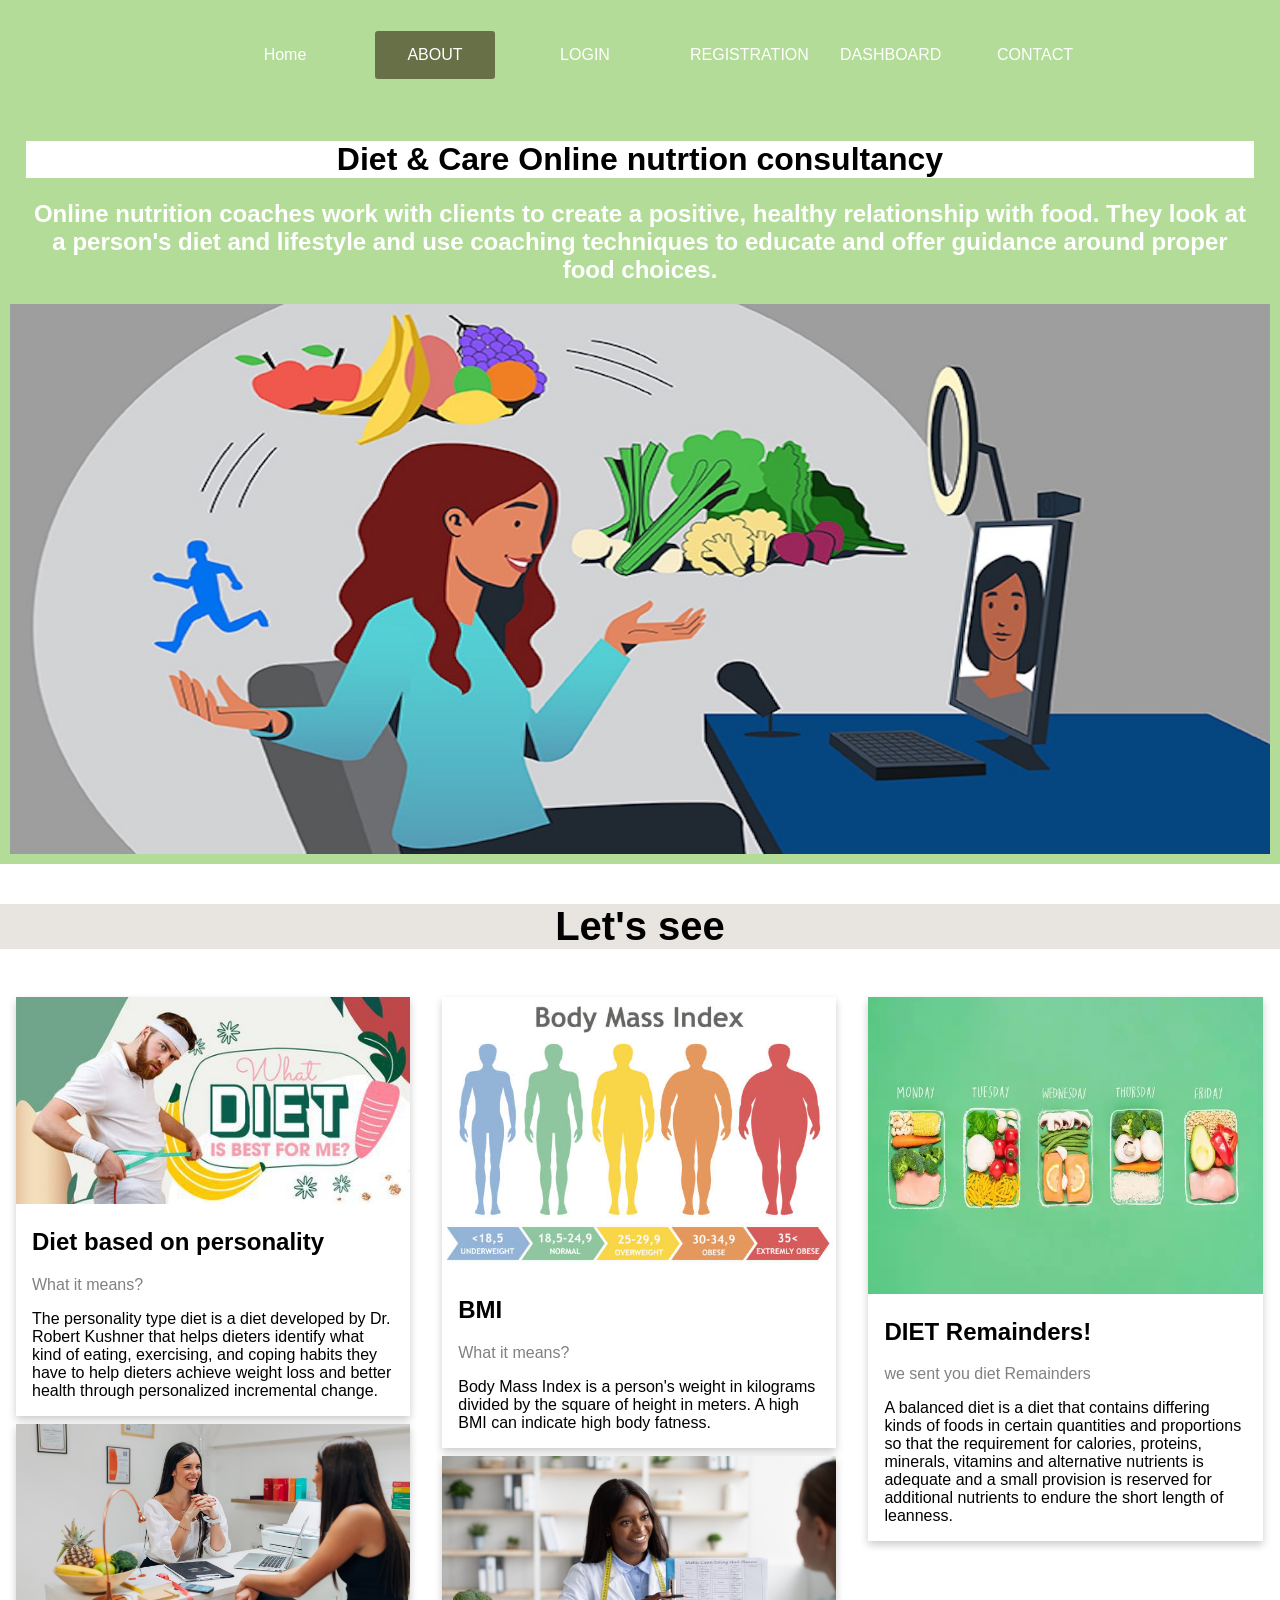
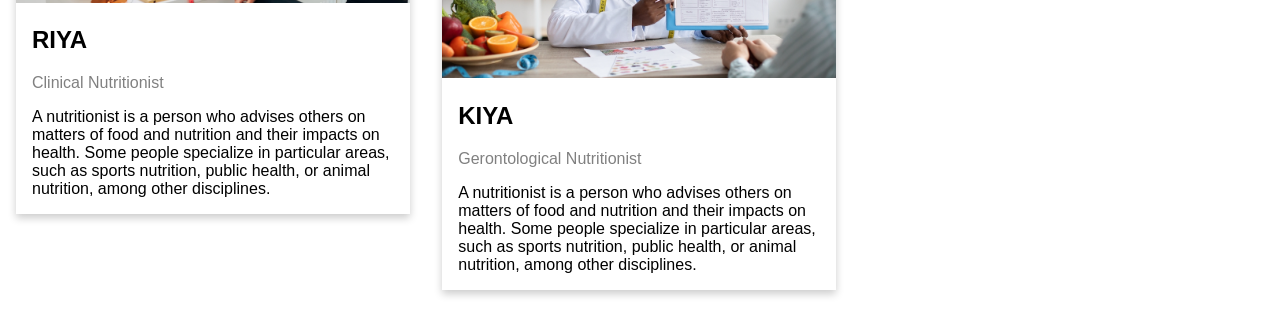
<file: SDP3-FE/about.html>
<!DOCTYPE html>
<html>
<head>
<meta name="viewport" content="width=device-width, initial-scale=1">
<!-- <link rel="stylesheet" href="style.css"> -->
<style>
.menu-bar{
  background-color: #6ebc3a84  ;
    text-align: center;
}

.menu-bar ul{
    display: inline-flex;
    list-style: none;
    color:white;
}
.menu-bar ul li{
    width: 120px;
    margin: 15px;
    padding: 15px;
}
.menu-bar ul li a{
    text-decoration: none;
    color: #fff;
}
.active, .menu-bar ul li:hover 
{
    background:rgb(103, 112, 70) ;
    border-radius: 3px;

}
.sub-menu-1
{
    display: none;
}
.menu-bar ul li:hover  .sub-menu-1{

    display: block;
    position: absolute;
    background:rgb(176, 215, 99) ;
    margin-top: 15px;
    margin-left: -15px;

}
.menu-bar ul li:hover  .sub-menu-1 ul{
    display: block;
    margin: 10px;
}
.menu-bar ul li:hover .sub-menu-1 ul li{
    width: 150px;
    padding: 10px;
    border-bottom: 1px dotted #fff;
    background: transparent;
    border-radius: 0;
    text-align: left;
}
.menu-bar ul li:hover .sub-menu-1 ul li:last-child{
    border-bottom: none;

}
.menu-bar ul li:hover .sub-menu-1 ul li a:hover{
    color:black;
}


body {
  font-family: Arial, Helvetica, sans-serif;
  margin: 0;
}

html {
  box-sizing: border-box;
}

*, *:before, *:after {
  box-sizing: inherit;
}

.column {
  float: left;
  width: 33.3%;
  margin-bottom: 16px;
  padding: 0 8px;
}

.card {
  box-shadow: 0 4px 8px 0 rgba(0, 0, 0, 0.2);
  margin: 8px;
}

.about-section {
  padding: 10px;
  text-align: center;
  background-color: #6ebc3a84;
  color: white;
}

.container {
  padding: 0 16px;
}

.container::after, .row::after {
  content: "";
  clear: both;
  display: table;
}

.title {
  color: grey;
}

.button {
  border: none;
  outline: 0;
  display: inline-block;
  padding: 8px;
  color: white;
  background-color: #000;
  text-align: center;
  cursor: pointer;
  width: 100%;
}

.button:hover {
  background-color: #555;
}

@media screen and (max-width: 650px) {
  .column {
    width: 100%;
    display: block;
  }

}
.display-container{
  background-size: auto;
}

h1{
  background-color:white;
  color: #000;

}
h3{
  background-color:rgba(150, 135, 113, 0.214);
  color:black;
  font-size: 40px;
}
</style>
</head>
<body>
  <div class="menu-bar">  
    <ul>
        <li ><a href="#">Home</a></li>
        <li class="active"><a href="#"><a href="about.html">ABOUT</a></a>
        <li><a href="#"></a>
            <a href="login.html">LOGIN</a>
          </a></li>
          <li ><a href="#"></a>
            <a href="reg.html">REGISTRATION</a>
          </li>
        <li>
            <a href="#"></a>
            <a href="dashboard.html">DASHBOARD</a>
        </li>  
        <li><a href="#"></a>
            <a href="message.html">CONTACT</a>
        </li>
    </ul> 
</div>
    <div class="about-section">
      <div class="container">
        <h1> Diet & Care Online nutrtion consultancy</h1>
        <h2>Online nutrition coaches work with clients to create a positive, healthy relationship with food. 
          They look at a person's diet and lifestyle and use coaching techniques to educate and offer guidance around proper food choices.<h2></div>
        <img class="mySlides" src="images/img19.jpeg" width="100%" height="550" >
        <img class="mySlides" src="images/img20.jpg" width="100%" height="550">
        <img class="mySlides" src="images/img21.jpg" width="100%" height="550">
        <img class="mySlides" src="images/img22.jpg" width="100%" height="550">
        
      </div>
      <script>
        var myIndex = 0;
        carousel();
        
        function carousel() {
          var i;
          var x = document.getElementsByClassName("mySlides");
          for (i = 0; i < x.length; i++) {
            x[i].style.display = "none";  
          }
          myIndex++;
          if (myIndex > x.length) {myIndex = 1}    
          x[myIndex-1].style.display = "block";  
          setTimeout(carousel, 2000); // Change image every 2 seconds
        }
        </script>

<h3 style="text-align:center">Let's see</h3>
<div class="row">
  <div class="column">
    <div class="card">
      <img src="images/img13.jpg" alt="Jane" style="width:100%">
      <div class="container">
        <h2>Diet based on personality</h2>
        <p class="title">What it means?</p>
        <p>The personality type diet is a diet developed by Dr. Robert Kushner that helps dieters identify what kind of eating, exercising, 
            and coping habits they have to help dieters achieve weight loss and better health through personalized incremental change.</p>
      </div>
    </div>
    
    <div class="row">
      <div class="card">
        <img src="images/img15.png" alt="John" style="width:100%">
        <div class="container">
          <h2>RIYA</h2>
          <p class="title"> Clinical Nutritionist</p>
          <p>A nutritionist is a person who advises others on matters of food and nutrition and their impacts on health.
               Some people specialize in particular areas, such as sports nutrition, public health, or animal nutrition, among other disciplines.</p>
          
        </div>
      </div>
    </div>
  </div>

  

  <div class="column">
    <div class="card">
      <img src="images/img14.jpg" alt="Mike" style="width:100%">
      <div class="container">
        <h2>BMI</h2>
        <p class="title">What it means?</p>
        <p>Body Mass Index is a person's weight in kilograms divided by the square of height in meters. 
            A high BMI can indicate high body fatness.</p>
       
       
      </div>
    </div>

    
    <div class="row">
      <div class="card">
        <img src="images/img17.jpg" alt="John" style="width:100%">
        <div class="container">
          <h2>KIYA</h2>
          <p class="title">Gerontological Nutritionist</p>
          <p>A nutritionist is a person who advises others on matters of food and nutrition and their impacts on health.
               Some people specialize in particular areas, such as sports nutrition, public health, or animal nutrition, among other disciplines.</p>
          
        </div>
      </div>

</div>

  </div>


    <div class="column">
      <div class="card">
        <img src="images/img16.webp" alt="John" style="width:100%">
        <div class="container">
          <h2>DIET Remainders!</h2>
          <p class="title">we sent you diet Remainders</p>
          <p>A balanced diet is a diet that contains differing kinds of foods in certain quantities and proportions so that the requirement for calories,
             proteins, minerals, vitamins and alternative nutrients is adequate and a small provision is reserved for additional nutrients to endure the short length of leanness.</p>
            </div>
        </div>
      </div>

      

        

</body>
</html>
</file>
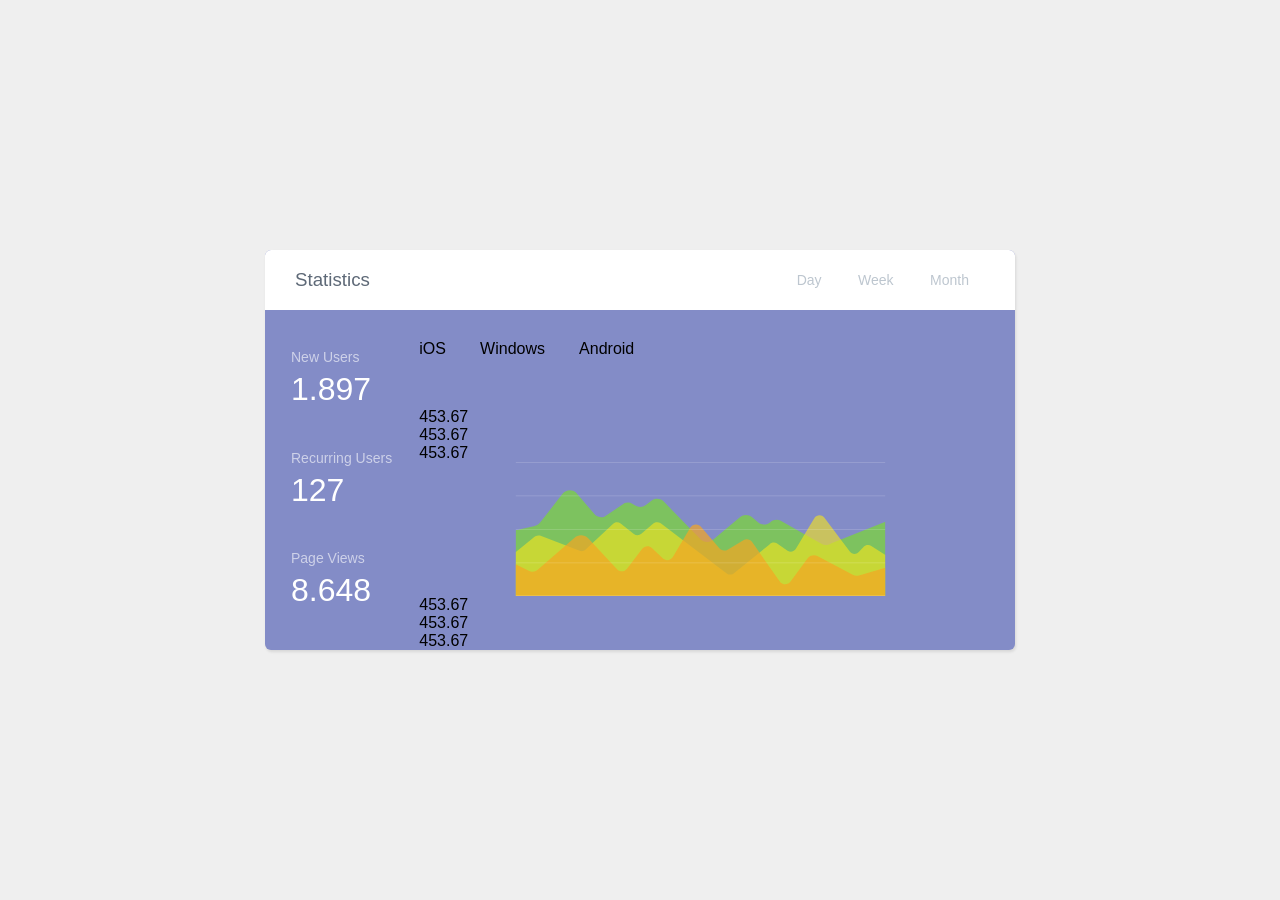
<file: SDP3-FE/analytics.html>
<!DOCTYPE html>
<html>
    <head>

        <style>
            * {
  box-sizing: border-box;
}
 
html, body {
  height: 100%;
  width: 100%;
  display: flex;
  justify-content: center;
  align-items: center;
  font-family: 'Roboto', sans-serif;
  background: #efefef;
  overflow: hidden;
}
.panel {
  width: 750px;
  height: 400px;
  background: #838CC7;
  box-shadow: 1px 2px 3px 0px rgba(0,0,0,0.10);
  border-radius: 6px;
  overflow: hidden;
}
.panel-header {
  display: flex;
  justify-content: space-between;
  align-items: center;
  padding: 0 30px;
  height: 60px;
  background: #fff;
}
 
.title {
  color: #5E6977;
  font-weight: 500;
}
 
.calendar-views span {
  font-size: 14px;
  font-weight: 300;
  color: #BDC6CF;
  padding: 6px 14px;
  border: 2px solid transparent;
}
.panel-body {
  display: flex;
  height: 340px;
}
.categories {
  display: flex;
  flex-direction: column;
  justify-content: space-between;
  flex-basis: 25%;
  padding: 39px 0px 41px 26px;
}
.category {
  display: flex;
  flex-direction: column;
}
.category span:first-child {
  font-weight: 300;
  font-size: 14px;
  opacity: 0.6;
  color: #fff;
  margin-bottom: 6px;
}
.category span:last-child {
  font-size: 32px;
  font-weight: 300;
  color: #fff;
}
.chart {
  width: 100%;
  height: 100%;
  display: flex;
  flex-direction: column;
  flex-grow: 2;
  position: relative;
}
 
.operating-systems {
  display: flex;
  justify-content: space-between;
  width: 215px;
  margin-top: 30px;
  margin-bottom: 50px;
}
span[class*=&quot;-os&quot;] {
  font-size: 14px;
  font-weight: 300;
  font-size: 14px;
  color: #c3c6e4;  
}
span[class*=&quot;-os&quot;] span {
  width: 9px;
  height: 9px;
  display: inline-block;
  border-radius: 50%;
  margin-right: 9px;
}
.android-os span {
  background: #80B354;
}
.ios-os span {
  background: #F5A623;
}
.windows-os span {
  background: #F8E71C;
}
div[class*=&quot;-stats&quot;] {
  position: absolute;
  color: #fff;
  font-size: 12px;
  display: flex;
  opacity: 0;
  animation: showstats 0.6s linear 1.8s;
  animation-fill-mode: forwards;  
}
 
div[class*=&quot;-stats&quot;] span {
  height: 12px;
  width: 12px;
  margin: 0 7px;
  background-color: #fff;
  border: 2px solid transparent;
  border-radius: 50%;  
}
 
.android-stats {
  bottom: 155px;
  right: 230px;
}
 
.ios-stats {
  bottom: 83px;
  left: 133px;
}
 
.windows-stats {
  bottom: 133px;
  right: 62px;
}
.calendar-views span:hover {
  border: 2px solid #BDC6CF;
  cursor: pointer;
  border-radius: 15px;
}
div[class*=&quot;-stats&quot;] span:hover {
  transform: scale(1.4) rotate(0.02deg);
  border: 2px solid #fff;
  cursor: pointer;
  transition: transform 0.2s ease-in-out;
}
 
.android-stats span:hover {
  background: #80B354;
}
 
.ios-stats span:hover {
  background: #F5A623;
}
 
.windows-stats span:hover {
  background: #F8E71C;
}
.dataset-1 {
  animation: raise .8s linear 1;
  transform-origin: bottom;
}
.dataset-2 {
  animation: raise 1.6s linear 1;
  transform-origin: bottom;
}
.dataset-3 {
  animation: raise 1.8s linear 1;
  transform-origin: bottom;
}
 
.lines {
  opacity: 0;
  animation: showlines 0.6s linear 1.6s;
  animation-fill-mode: forwards;  
}
 
@keyframes showlines {
  to { opacity: 0.2; }
}
 
@keyframes showstats {
  to { opacity: 1; }
}
 
@keyframes raise {
  0% { transform: scaleY(0.01); }
  75% { transform: scaleY(1.1); }
  100% { transform: scaleY(1); }
}
        </style>
    </head>
    <body>
        <div class="wrapper">
            <div class="panel">
              <div class="panel-header">
                <h3 class="title">Statistics</h3>
       
                <div class="calendar-views">
                  <span>Day</span>
                  <span>Week</span>
                  <span>Month</span>
                </div>
              </div>
       
              <div class="panel-body">
                <div class="categories">
                  <div class="category">
                    <span>New Users</span>
                    <span>1.897</span>
                  </div>
                  <div class="category">
                    <span>Recurring Users</span>
                    <span>127</span>
                  </div>
                  <div class="category">
                    <span>Page Views</span>
                    <span>8.648</span>
                  </div>
                </div>
       
                <div class="chart">
                  <div class="operating-systems">
                    <span class="ios-os">
                      <span></span>iOS
                    </span>
                    <span class="windows-os">
                      <span></span>Windows
                    </span>
                    <span class="android-os">
                      <span></span>Android
                    </span>
                  </div>
       
                  <div class="android-stats">
                    453.67<span></span>
                  </div>
                  <div class="ios-stats">
                    <span></span>453.67
                  </div>
                  <div class="windows-stats">
                    <span></span>453.67
                  </div>
       
                  <svg width="563" height="204" class="data-chart" viewBox="0 0 563 204" xmlns="https://www.w3.org/2000/svg">
                    <svg width="563" height="204" class="data-chart" viewBox="0 0 563 204" xmlns="https://www.w3.org/2000/svg">
                        <g fill="none" fill-rule="evenodd">
                          <path class="dataset-1" d="M30.046 97.208c2.895-.84 5.45-2.573 7.305-4.952L71.425 48.52c4.967-6.376 14.218-7.38 20.434-2.217l29.447 34.46c3.846 3.195 9.08 4.15 13.805 2.52l31.014-20.697c4.038-1.392 8.485-.907 12.13 1.32l3.906 2.39c5.03 3.077 11.43 2.753 16.124-.814l8.5-6.458c6.022-4.577 14.563-3.676 19.5 2.056l54.63 55.573c5.622 6.526 15.686 6.647 21.462.258l37.745-31.637c5.217-5.77 14.08-6.32 19.967-1.24l8.955 7.726c5.42 4.675 13.456 4.63 18.82-.11 4.573-4.036 11.198-4.733 16.508-1.735l61.12 34.505c4.88 2.754 10.916 2.408 15.45-.885L563 90.915V204H0v-87.312-12.627c5.62-.717 30.046-6.852 30.046-6.852z" fill="#7DC855" opacity=".9"/>
                          <path class="dataset-2" d="M563 141.622l-21.546-13.87c-3.64-2.343-8.443-1.758-11.408 1.39l-7.565 8.03c-3.813 4.052-10.378 3.688-13.718-.758L469.83 84.58c-3.816-5.08-11.588-4.687-14.867.752l-28.24 46.848c-2.652 4.402-8.48 5.673-12.74 2.78l-15.828-10.76c-3.64-2.475-8.55-1.948-11.575 1.245l-53.21 43.186c-3.148 3.32-8.305 3.74-11.953.974l-100.483-76.2c-3.364-2.55-8.06-2.414-11.27.326l-18.24 15.58c-3.25 2.773-8.015 2.874-11.38.24L159.91 93.79c-3.492-2.733-8.467-2.51-11.697.525l-41.58 39.075c-2.167 2.036-5.21 2.868-8.117 2.218L39.05 112.5c-4.655-1.808-9.95-.292-12.926 3.7L0 137.31V204h563v-62.378z" fill="#F8E71C" opacity=".6"/>
                          <path class="dataset-3" d="M0 155.59v47.415c0 .55.448.995 1 .995h562v-43.105l-40.286 11.83c-3.127.92-6.493.576-9.368-.954l-53.252-28.32c-5.498-2.924-12.323-1.365-15.987 3.654l-25.48 34.902c-4.08 5.59-12.478 5.513-16.455-.148L360.06 121.92c-2.802-4.073-8.2-5.457-12.633-3.237L322.2 133.827c-4.415 2.21-9.792.848-12.604-3.196L282.78 99.25c-4.106-5.906-12.978-5.6-16.665.57l-26.757 44.794c-3.253 5.446-10.753 6.468-15.36 2.092l-16.493-15.673c-4.27-4.058-11.138-3.522-14.72 1.148l-23.167 30.21c-3.722 4.852-10.937 5.207-15.12.744l-44.385-47.345c-5.807-5.427-14.83-5.508-20.734-.19l-55.76 48.31c-3.76 3.26-9.127 3.93-13.582 1.703L0 155.59z" fill="#F5A623" opacity=".7"/>
                          <path class="lines" fill="#FFF" opacity=".2" d="M0 203h563v1H0zM0 153h563v1H0zM0 102h563v1H0zM0 51h563v1H0zM0 0h563v1H0z"/>
                        </g>
                      </svg>
      
                  </svg>
                  <div class="android-stats">
                    453.67<span></span>
                  </div>
                  <div class="ios-stats">
                    <span></span>453.67
                  </div>
                  <div class="windows-stats">
                    <span></span>453.67
                  </div>
       
                </div>
              </div>
            </div>
    </body>
</html>
</file>
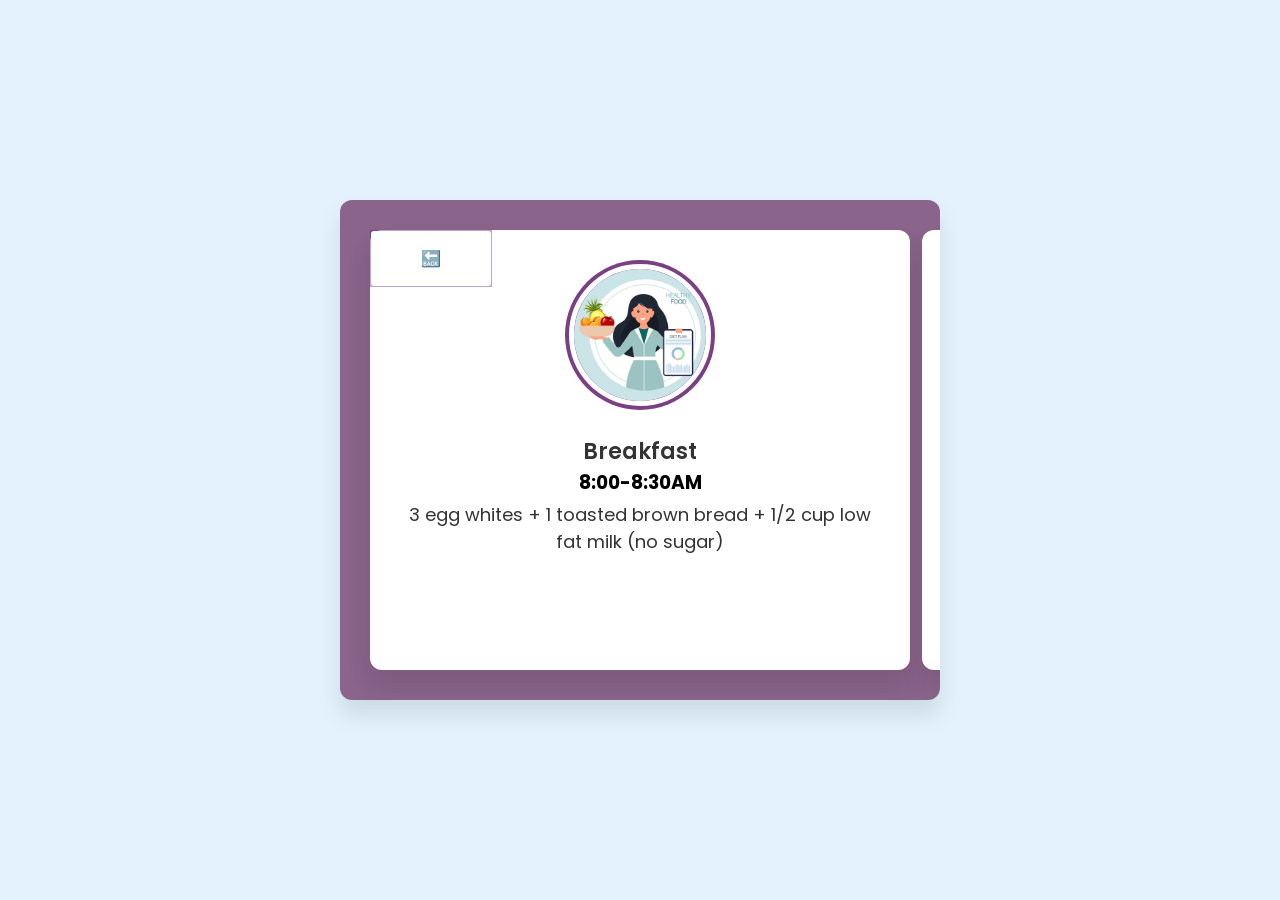
<file: SDP3-FE/diet.html>
<!DOCTYPE html>
<html lang="en">
  <head>
    <meta charset="UTF-8" />
    <meta http-equiv="X-UA-Compatible" content="IE=edge" />
    <meta name="viewport" content="width=device-width, initial-scale=1.0" />
    <title>Online Health And Nutrition Consultancy </title>
    <style>
/* Import Google font - Poppins */
@import url("https://fonts.googleapis.com/css2?family=Poppins:wght@200;300;400;500;600;700&display=swap");

.menu-bar{
    background: rgb(176, 215, 99);
    text-align: center;
    position: fixed;
    
}

.menu-bar ul{
    display: inline-flex;
    list-style: none;
    color:white;
}
.menu-bar ul li{
    width: 500px;
    margin: 15px;
    padding: 15px;
}
.menu-bar ul li a{
    text-decoration: none;
    color: #fff;
}
.active, .menu-bar ul li:hover 
{
    background:rgba(77, 10, 70, 0.511) ;
    border-radius: 3px;

}
.menu-bar{
  background-color: #5d1e7865  ;
    text-align: center;
}

.menu-bar ul{
    display: inline-flex;
    list-style: none;
    color:white;
}
.menu-bar ul li{
    width: 120px;
    margin: 1px;
    padding: 15px;
}
.menu-bar ul li a{
    text-decoration: none;
    color: #fff;
}
.active, .menu-bar ul li:hover 
{
    background:rgb(255, 255, 255) ;
    border-radius: 3px;

}


* {
  margin: 0;
  padding: 0;
  box-sizing: border-box;
  font-family: "Poppins", sans-serif;
}
body {
  min-height: 100vh;
  display: flex;
  align-items: center;
  justify-content: center;
  background: #e3f2fd;
}
::-webkit-scrollbar {
  height: 8px;
}
::-webkit-scrollbar-track {
  background: #f1f1f1;
  border-radius: 25px;
}
::-webkit-scrollbar-thumb {
  background: #5e626f;
  border-radius: 25px;
}
::-webkit-scrollbar-thumb:hover {
  background: #704e72;
}
.container {
  display: flex;
  gap: 12px;
  max-width: 600px;
  height: 500px;
  width: 100%;
  background: #8a648b;
  border-radius: 12px;
  padding: 30px;
  scroll-snap-type: x mandatory;
  overflow-x: scroll;
  scroll-padding: 30px;
  box-shadow: 0 15px 25px rgba(0, 0, 0, 0.1);
}
.container .card {
  display: flex;
  flex: 0 0 100%;
  flex-direction: column;
  align-items: center;
  padding: 30px;
  border-radius: 12px;
  background: #fff;
  scroll-snap-align: start;
  box-shadow: 0 15px 25px rgba(0, 0, 0, 0.1);
}
.card .image {
  height: 150px;
  width: 150px;
  padding: 4px;
  background: #7a4083;
  border-radius: 50%;
}
.image img {
  height: 100%;
  width: 100%;
  object-fit: cover;
  border-radius: 50%;
  border: 5px solid #fff;
}
.card h2 {
  margin-top: 25px;
  color: #333;
  font-size: 22px;
  font-weight: 600;
}
.card p {
  margin-top: 4px;
  font-size: 18px;
  font-weight: 400;
  color: #333;
  text-align: center;
}
    </style>
  </head>
  <body>
    
     
    
    
    <section class="container"> 
      <div class="menu-bar">  
      <ul>
          <li class="active"><a href="home.html"><p>&#x1F519</p></a></li>
          
          
      </ul> 
  </div>
      
      <div class="card">
        <div class="image">
          <img src="images/img1.jpg" alt="" />
        </div>
        <h2>Breakfast</h2>
        <h3>8:00-8:30AM</h3>
        <p>3 egg whites + 1 toasted brown bread + 1/2 cup low fat milk (no sugar)</p>
      </div>
      <div class="card">
        <div class="image">
         <img src="images/img2.jpg" alt="" />
        </div>
        <h2>Mid-Meal</h2>
        <h3>11:00-11:30AM</h3>
        <p>1 cup papaya</p>
      </div>
      <div class="card">
        <div class="image">
          <img src="images/img3.jpg" alt="" />
        </div>
        <h2>Lunch</h2>
        <h3>2:00-2:30PM</h3>
        <p>1 cup arhar dal + 1 chapatti + 1/2 cup low fat curd + salad.</p>
      </div>
      <div class="card">
        <div class="image">
          <img src="images/img4.jpg" alt="" />
        </div>
        <h2>Evening</h2>
        <h3>4:00-4:30PM</h3>
        <p>1 cup vegetable soup.</p>
      </div>
      <div class="card">
        <div class="image">
          <img src="images/img5.jpg" alt="" />
        </div>
        <h2>Dinner</h2>
        <h3>8:00-8:30PM</h3>
        <p>1 cup pumpkin + 1 chapati + salad</p>
      </div>
    </section>

    
  </body>
  
  
</html>
</file>
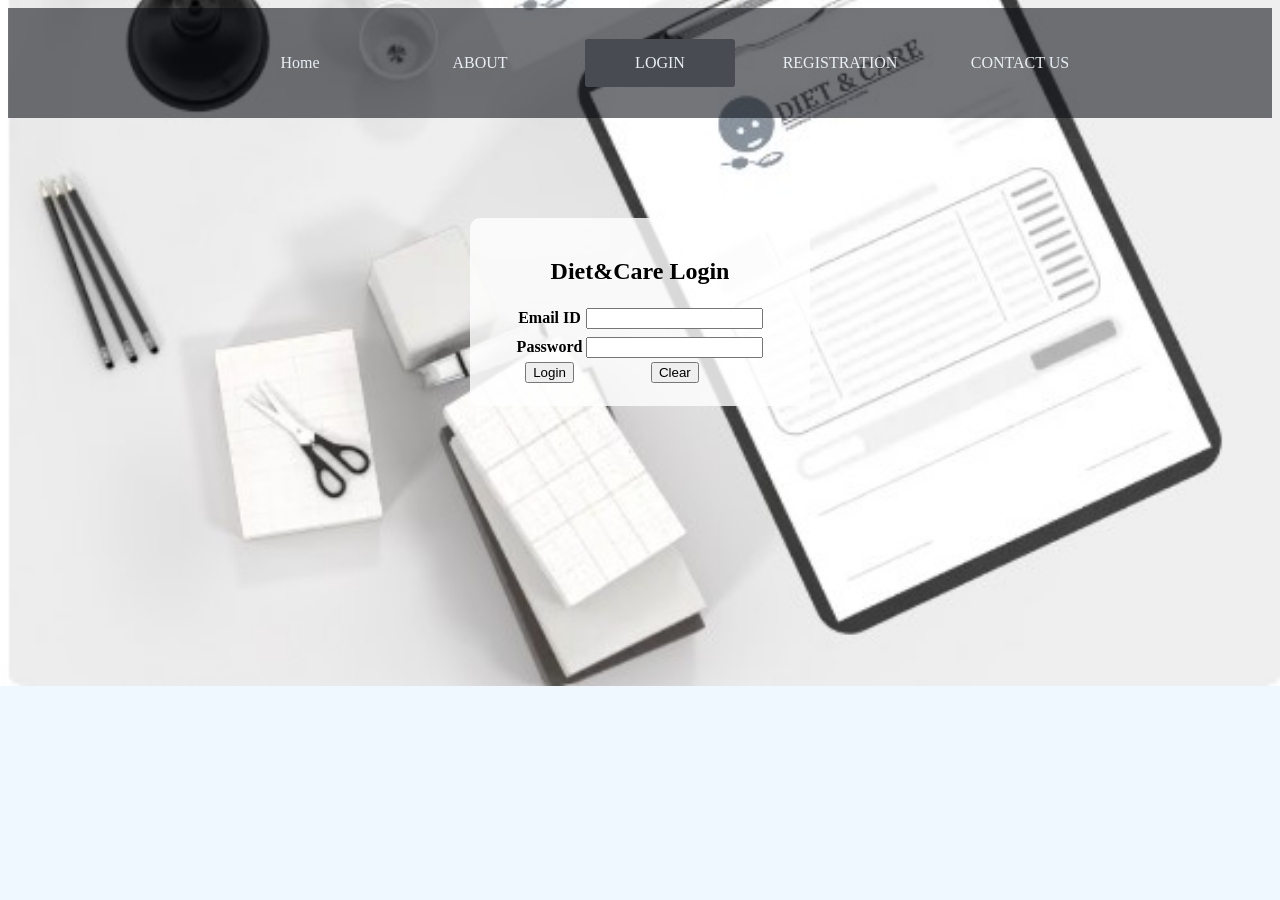
<file: SDP3-FE/login.html>
<!DOCTYPE html>
<html>
<head>
    
<title>Online Health & Nutrition Consultancy</title>
</head>
<style>
    body {
      background-image: url("images/img9.jpg");
      background-size: contain;
      background-position: center;
    }
    .container {
            width: 300px;
            margin: 0 auto;
            margin-top: 100px;
            padding: 20px;
            background-color: rgba(255, 255, 255, 0.8);
            border-radius: 10px;
            text-align: center;
          }
          body {
            background-color: aliceblue;
            
            background-repeat: no-repeat;
            background-size: 100%;
            background-position: cover;
          }
          .menu-bar{
              background: rgba(8, 12, 18, 0.564);
              text-align: center;
          }
          
          .menu-bar ul{
              display: inline-flex;
              list-style: none;
              color:rgb(83, 85, 87);
          }
          .menu-bar ul li{
              width: 120px;
              margin: 15px;
              padding: 15px;
          }
          .menu-bar ul li a{
              text-decoration: none;
              color: #e8eff4;
          }
          .active, .menu-bar ul li:hover 
          {
              background:rgb(72, 76, 82) ;
              border-radius: 3px;
          
          }
          .sub-menu-1
          {
              display: none;
          }
          .menu-bar ul li:hover  .sub-menu-1{
          
              display: block;
              position: absolute;
              background:rgb(66, 67, 64) ;
              margin-top: 15px;
              margin-left: -15px;
          
          }
          .menu-bar ul li:hover  .sub-menu-1 ul{
              display: block;
              margin: 10px;
          }
          .menu-bar ul li:hover .sub-menu-1 ul li{
              width: 150px;
              padding: 10px;
              border-bottom: 1px dotted #fff;
              background: transparent;
              border-radius: 0;
              text-align: left;
          }
          .menu-bar ul li:hover .sub-menu-1 ul li:last-child{
              border-bottom: none;
          
          }
          .menu-bar ul li:hover .sub-menu-1 ul li a:hover{
              color:black;
          }
          .text{
           
            top: 400px;
            right: 5px;
            font-size: 50px;
            
          }
    </style>
<body >
    <div class="menu-bar">  
        <ul>
            <li ><a href="index.html">Home</a></li>
            <li><a href="#"><a href="about.html">ABOUT</a></a>
            <li class="active"><a href="#"></a><a href="login.html">LOGIN</a>
                <div class="sub-menu-1">
                    <ul>
                    <li><a href="login.html">User Login</a></li>
                    <li><a href="login.html">Dietitian</a></li>
                    <li><a href="login.html">Admin Login</a></li>
                </ul>
                </div></li>

            <li ><a href="#"></a>
              <a href="reg.html">REGISTRATION</a>
            </li>
            
            <li><a href="#"></a>
                <a href="contact.html">CONTACT US</a>
            </li>
            
        </ul> 
      </div>
<div class="container">
<h2 align="center"> Diet&Care Login</h2>
<form method="post" action="home.html">
<table align="center">

<tr>
    <td><b>Email ID</b></td>
    <td>
        <input type="email" name="email" required>
    </td>
</tr>
<tr><td></td></tr>
<tr>
    <td><b>Password</b></td>
    <td>
        <input type="password" name="pwd" required>
    </td>
</tr>

<tr align="center">
    <td>
        <input type="submit" value="Login" required>
    </td>
    <td>
        <input type="reset" value="Clear" required>
    </td>
</tr>
</table>
</div>
</body>
</html>
</file>
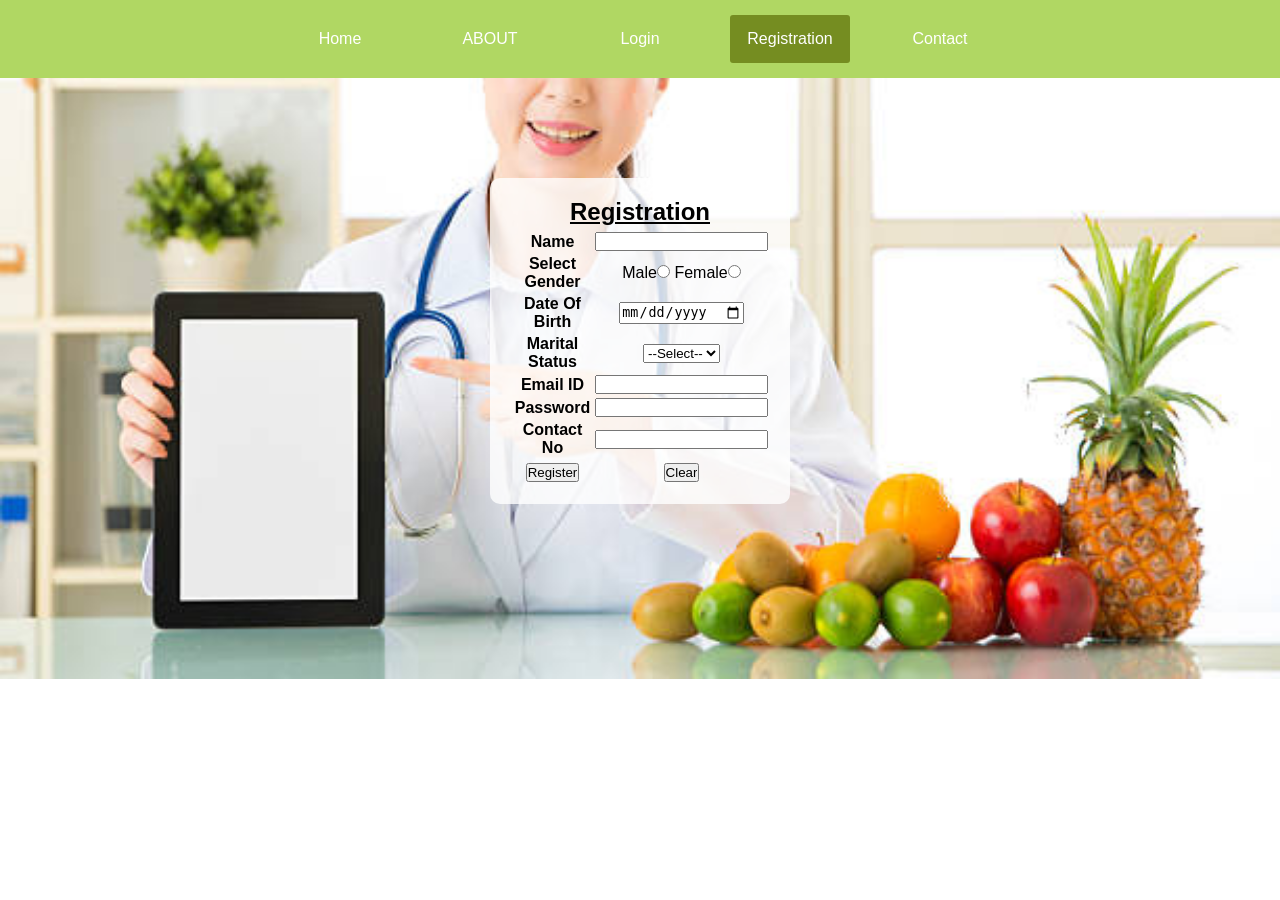
<file: SDP3-FE/reg.html>
<!DOCTYPE html>
<html>
<head>
    <link rel="stylesheet" href="style.css">
<title>Online Health & Nutrition Consultancy</title>
</head>
<style>
    body {
      background-image: url("images/img12.jpg");
      background-size: cover;
      background-position: center;
    }
    .container {
            width: 300px;
            margin: 0 auto;
            margin-top: 100px;
            padding: 20px;
            background-color: rgba(255, 255, 255, 0.8);
            border-radius: 10px;
            text-align: center;
          }
    </style>
<body >
    <div class="menu-bar">  
        <ul>
            <li ><a href="index.html">Home</a></li>
            <li><a href="#"><a href="about.html">ABOUT</a></a>
            <li><a href="#"></a><a href="login.html">Login</a></a></li>
            <li class="active"><a href="#"></a>
              <a href="reg.html">Registration</a>
            </li>
            
            <li><a href="#"></a>
                <a href="contact.html">Contact</a>
            </li>
            
        </ul> 
      </div>
<div class="container">
<h2 align="center"><u>Registration</u></h2>
<form method="post" action="login.html">
<table align="center">
<tr>
</tr>
<tr><td></td></tr>
<tr>
    <td><b>Name</b></td>
    <td>
        <input type="text" name="name" required>
    </td>
</tr>
<tr><td></td></tr>
<tr>
    <td><b>Select Gender</b></td>
    <td>
        Male<input type="radio" name="gender" value="male" required>
        Female<input type="radio" name="gender" value="female" required>
    </td>
</tr>
<tr><td></td></tr>
<tr>
    <td><b>Date Of Birth</b></td>
    <td>
        <input type="date" name="dob" required>
    </td>
</tr>
<tr><td></td></tr>
<tr>
    <td><b>Marital Status</b></td>
    <td>
        <select name="mstatus" required>
        <option value="">--Select--</option>
        <option value="single">Single</option>
        <option value="married">Married</option>
        </select>
    </td>
</tr>
<tr><td></td></tr>
<tr>
    <td><b>Email ID</b></td>
    <td>
        <input type="email" name="email" required>
    </td>
</tr>
<tr><td></td></tr>
<tr>
    <td><b>Password</b></td>
    <td>
        <input type="password" name="pwd" required>
    </td>
</tr>
<tr><td></td></tr>
<tr>
    <td><b>Contact No</b></td>
    <td>
        <input type="number" name="contactno" required>
    </td>
</tr>
<tr><td></td></tr>
<tr><td></td></tr>
<tr align="center">
    <td>
        <input type="submit" value="Register" required>
    </td>
    <td>
        <input type="reset" value="Clear" required>
    </td>
</tr>
</table>
</div>
</body>
</html>
</file>
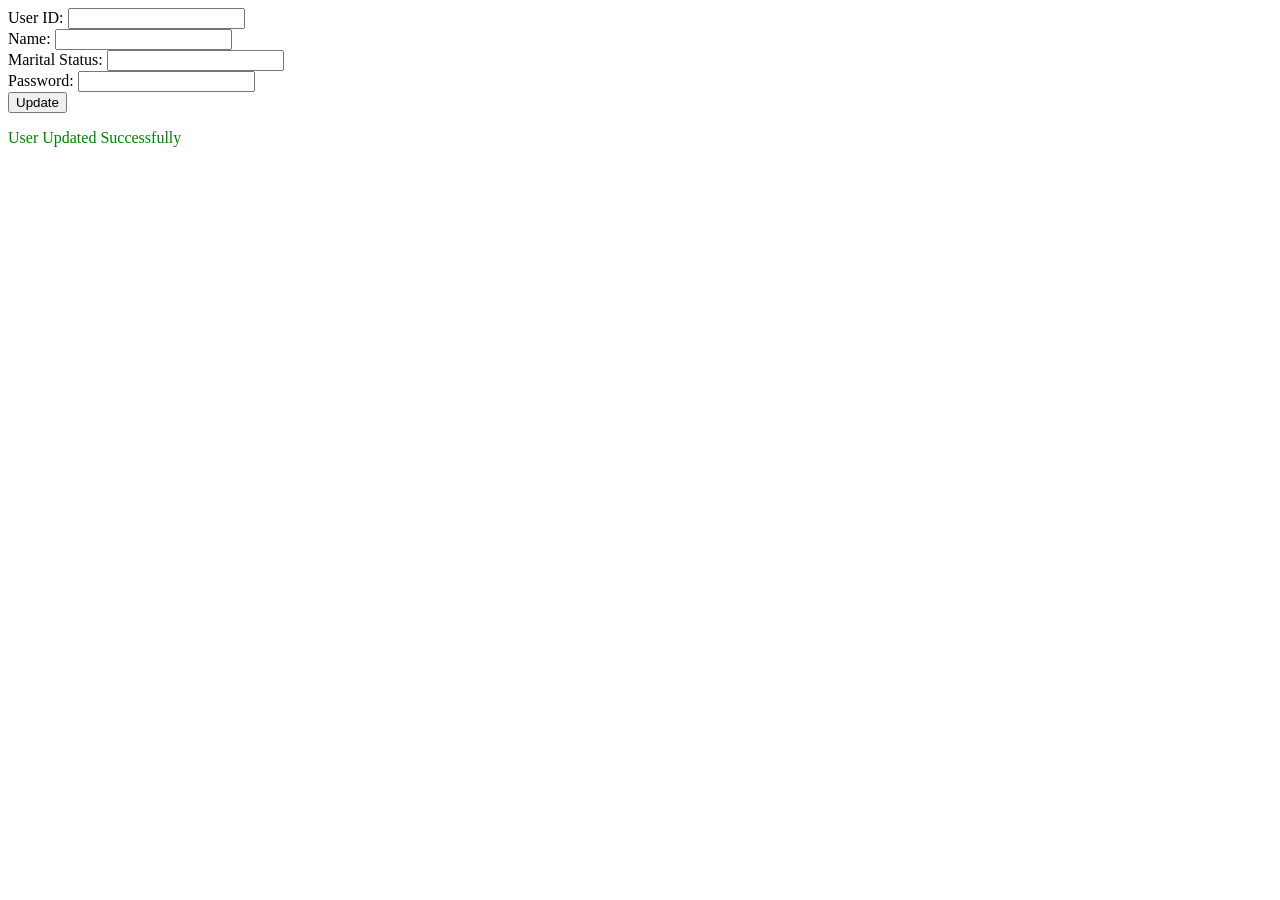
<file: SDP3-FE/updateuser.html>
<!DOCTYPE html>
<html>
<head>
    <meta charset="ISO-8859-1">
    <title>User Update</title>
</head>
<body>
    <!-- HTML form for user input -->
    <form action="update_user.jsp" method="post">
        <label for="id">User ID:</label>
        <input type="text" name="id" id="id"><br>
        <label for="name">Name:</label>
        <input type="text" name="name" id="name"><br>
        <label for="mstatus">Marital Status:</label>
        <input type="text" name="mstatus" id="mstatus"><br>
        <label for="pwd">Password:</label>
        <input type="password" name="pwd" id="pwd"><br>
        <input type="submit" value="Update">
    </form>
    
    <!-- Placeholder for displaying results -->
    <div id="result">
        <!-- Result messages will appear here -->
    </div>
    
    <script>
        // Simulated JavaScript to update the result area (for demonstration purposes)
        var resultDiv = document.getElementById("result");
        
        // Simulate successful update
        var successMessage = document.createElement("p");
        successMessage.textContent = "User Updated Successfully";
        successMessage.style.color = "green";
        
        // Simulate user not found
        var notFoundMessage = document.createElement("p");
        notFoundMessage.textContent = "User ID Not Found";
        notFoundMessage.style.color = "red";
        
        // Display success or not found messages (replace with actual logic)
        // For actual functionality, you'll need server-side code.
        var n = 1; // Simulate successful update (1) or not found (0)
        if (n > 0) {
            resultDiv.appendChild(successMessage);
        } else {
            resultDiv.appendChild(notFoundMessage);
        }
    </script>
</body>
</html>
</file>
<file: SDP3-FE/style.css>
*
{
    padding:0;
    margin:0;
    box-sizing: border-box;
}

body{
    background-image: url("images/diet.jpg");
  
    background-position: center;
    background-size: cover;
    background-repeat: no-repeat;
    font-family: sans-serif;
}
.menu-bar{
    background: rgb(176, 215, 99);
    text-align: center;
}

.menu-bar ul{
    display: inline-flex;
    list-style: none;
    color:white;
}
.menu-bar ul li{
    width: 120px;
    margin: 15px;
    padding: 15px;
}
.menu-bar ul li a{
    text-decoration: none;
    color: #fff;
}
.active, .menu-bar ul li:hover 
{
    background:rgb(117, 141, 33) ;
    border-radius: 3px;

}
.sub-menu-1
{
    display: none;
}
.menu-bar ul li:hover  .sub-menu-1{

    display: block;
    position: absolute;
    background:rgb(174, 206, 110) ;
    margin-top: 15px;
    margin-left: -15px;

}
.menu-bar ul li:hover  .sub-menu-1 ul{
    display: block;
    margin: 10px;
}
.menu-bar ul li:hover .sub-menu-1 ul li{
    width: 150px;
    padding: 10px;
    border-bottom: 1px dotted #fff;
    background: transparent;
    border-radius: 0;
    text-align: left;
}
.menu-bar ul li:hover .sub-menu-1 ul li:last-child{
    border-bottom: none;

}
.menu-bar ul li:hover .sub-menu-1 ul li a:hover{
    color:black;
}
.topright {
  position: absolute;
  top: 400px;
  right: 10px;
  font-size: 50px;
}
</file>
